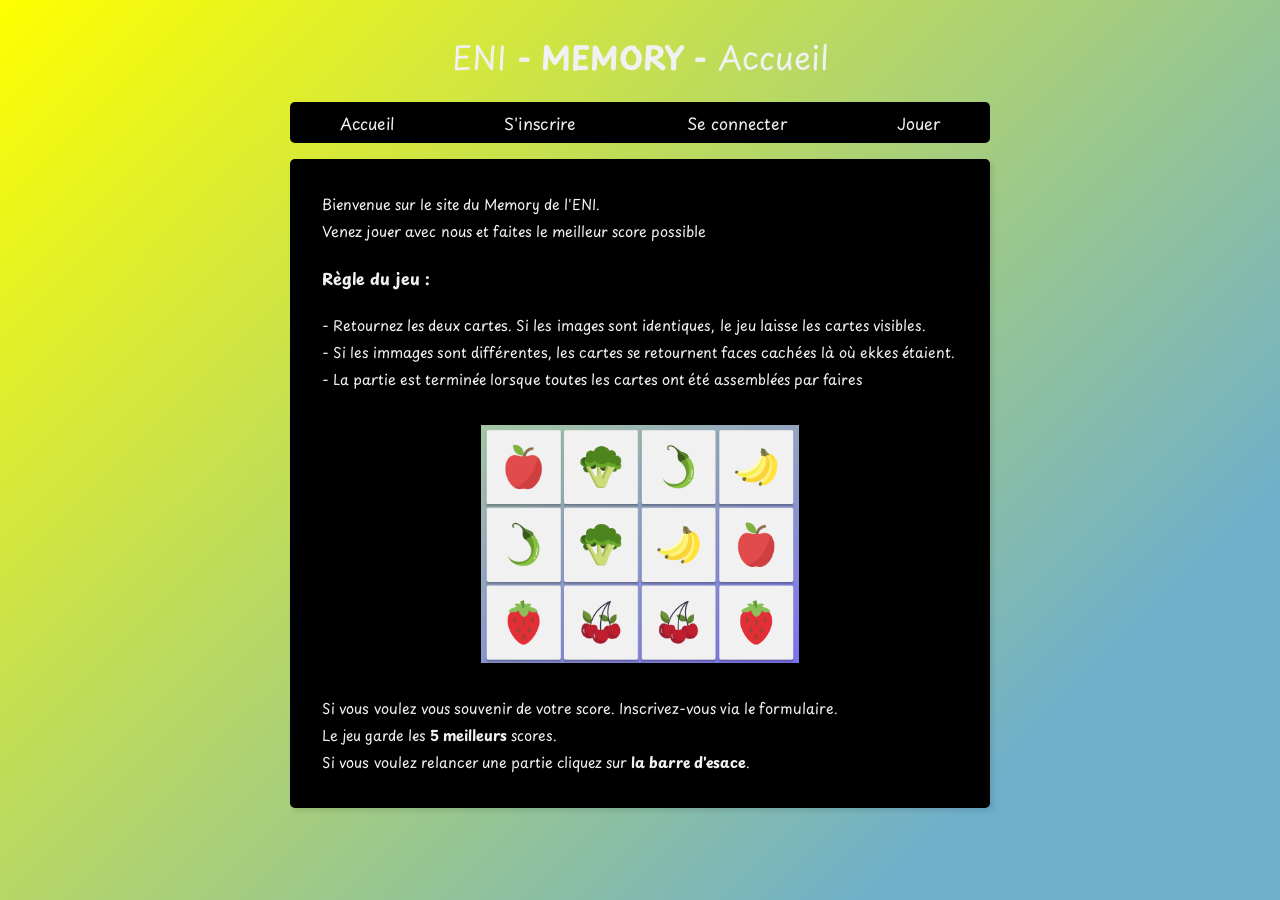
<file: index.html>
<!DOCTYPE html>
<html lang="fr">
  <head>
    <meta charset="UTF-8" />
    <meta name="viewport" content="width=device-width, initial-scale=1.0" />
    <link rel="stylesheet" href="style.css" />
    <!-- GOOGLE FONT -->
    <link rel="preconnect" href="https://fonts.googleapis.com" />
    <link rel="preconnect" href="https://fonts.gstatic.com" crossorigin />
    <link
      href="https://fonts.googleapis.com/css2?family=Playpen+Sans:wght@100;400;600&display=swap"
      rel="stylesheet"
    />
    <title>Memory | Accueil</title>
  </head>
  <body>
    <div class="app-container">
      <!-- APP TITLE -->
      <h1 class="text-center">
        <span class="small">ENI</span> - MEMORY -
        <span class="small">Accueil</span>
      </h1>
      <!-- APP NAVIGATION -->
      <nav class="nav">
        <ul class="nav-list">
          <li class="nav-item"><a href="/index.html">Accueil</a></li>
          <li class="nav-item nav-signup-btn">
            <a href="/pages/signup/signup.html">S'inscrire</a>
          </li>
          <li class="nav-item nav-signin-btn">
            <a href="/pages/signin/signin.html">Se connecter</a>
          </li>
          <li class="nav-item nav-profile-btn hidden">
            <a href="/pages/profile/profile.html">Profil</a>
          </li>
          <li class="nav-item"><a href="/pages/game/memory.html">Jouer</a></li>
          <li class="nav-item nav-logout-btn hidden">
            <button class="nav-item logout-btn">Deconnexion</button>
          </li>
        </ul>
      </nav>
      <!-- APP HOME -->
      <main class="container home">
        <p>Bienvenue sur le site du Memory de l'ENI.</p>
        <p>Venez jouer avec nous et faites le meilleur score possible</p>
        <h4>Règle du jeu :</h4>
        <ul>
          <li>
            - Retournez les deux cartes. Si les images sont identiques, le jeu
            laisse les cartes visibles.
          </li>
          <li>
            - Si les immages sont différentes, les cartes se retournent faces
            cachées là où ekkes étaient.
          </li>
          <li>
            - La partie est terminée lorsque toutes les cartes ont été
            assemblées par faires
          </li>
        </ul>
        <img
          src="ressources\memory-legume\memory_detail.png"
          alt="memory game board exemple"
        />
        <p>
          Si vous voulez vous souvenir de votre score. Inscrivez-vous via le
          formulaire.
        </p>
        <p>Le jeu garde les <strong>5 meilleurs</strong> scores.</p>
        <p>
          Si vous voulez relancer une partie cliquez sur
          <strong>la barre d'esace</strong>.
        </p>
      </main>
    </div>
    <script src="/shared/header.js"></script>
  </body>
</html>
</file>
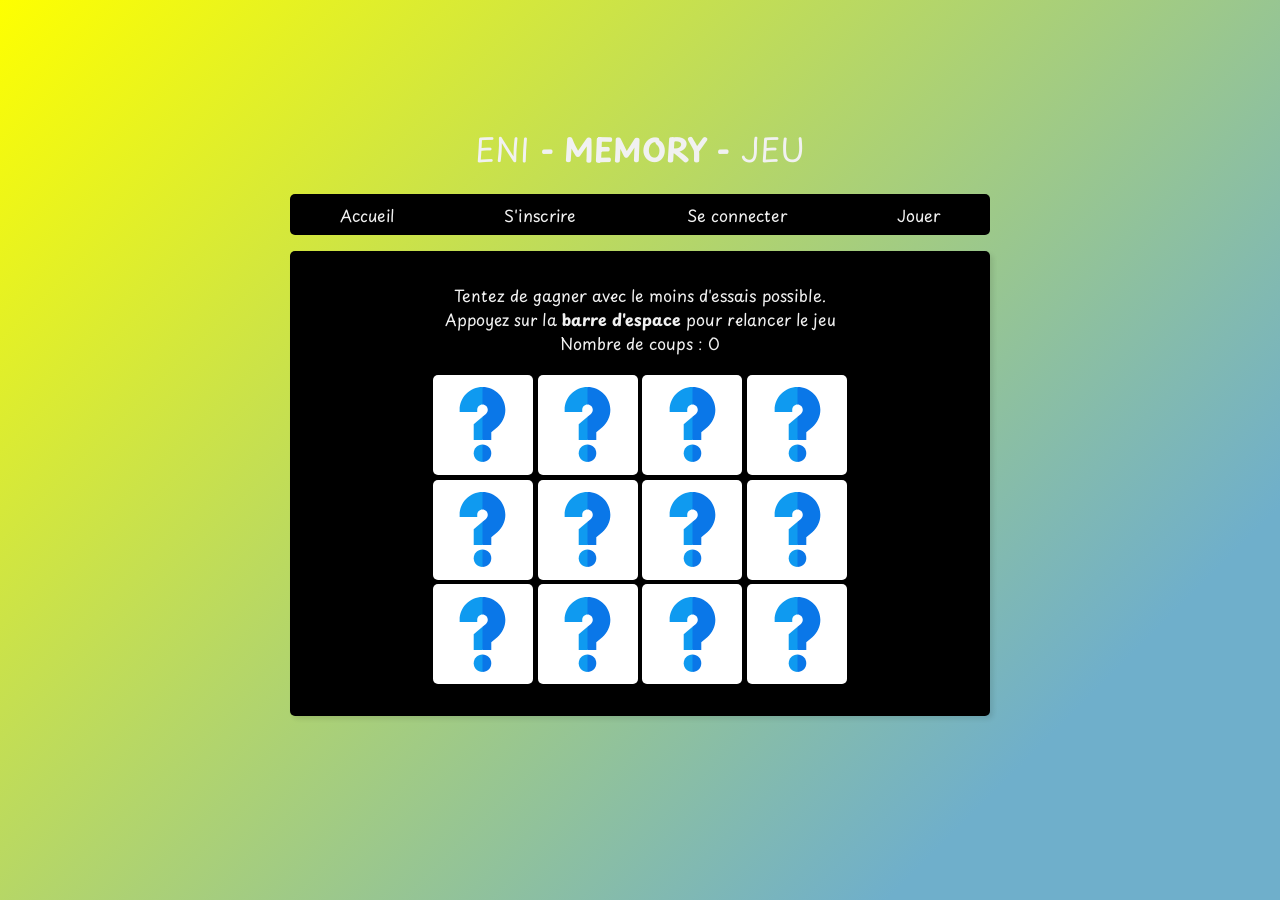
<file: pages/game/memory.html>
<!DOCTYPE html>
<html lang="fr">
  <head>
    <meta charset="UTF-8" />
    <meta name="viewport" content="width=device-width, initial-scale=1.0" />
    <link rel="stylesheet" href="../../style.css" />
    <link rel="stylesheet" href="/pages/game/app.css" />
    <!-- GOOGLE FONT -->
    <link rel="preconnect" href="https://fonts.googleapis.com" />
    <link rel="preconnect" href="https://fonts.gstatic.com" crossorigin />
    <link
      href="https://fonts.googleapis.com/css2?family=Playpen+Sans:wght@100;400;600&display=swap"
      rel="stylesheet"
    />
    <title>Memory | Jeu</title>
  </head>
  <body>
    <div class="app-container">
      <!-- APP TITLE -->
      <h1 class="text-center">
        <span class="small">ENI</span> - MEMORY -
        <span class="small">JEU</span>
      </h1>
      <!-- APP NAVIGATION -->
      <nav class="nav">
        <ul class="nav-list">
          <li class="nav-item"><a href="../../index.html">Accueil</a></li>
          <li class="nav-item nav-signup-btn">
            <a href="../signup/signup.html">S'inscrire</a>
          </li>
          <li class="nav-item nav-signin-btn">
            <a href="../signin/signin.html">Se connecter</a>
          </li>
          <li class="nav-item nav-profile-btn hidden">
            <a href="../profile/profile.html">Profil</a>
          </li>
          <li class="nav-item"><a href="./memory.html">Jouer</a></li>
          <li class="nav-item nav-logout-btn hidden">
            <button class="nav-item logout-btn">Deconnexion</button>
          </li>
        </ul>
      </nav>
      <!-- APP -->
      <main class="container memory">
        <p class="text-center indication-heading">
          Tentez de gagner avec le moins d'essais possible.
        </p>
        <p class="text-center">
          Appoyez sur la <strong>barre d'espace</strong> pour relancer le jeu
        </p>
        <p class="text-center mb-20">
          Nombre de coups : <span id="score">0</span>
        </p>
        <div class="memory-container">
          <div class="memory-grid"></div>
        </div>
      </main>
    </div>
    <script type="module" src="/pages/game/app.js"></script>
    <script src="/shared/header.js"></script>
  </body>
</html>
</file>
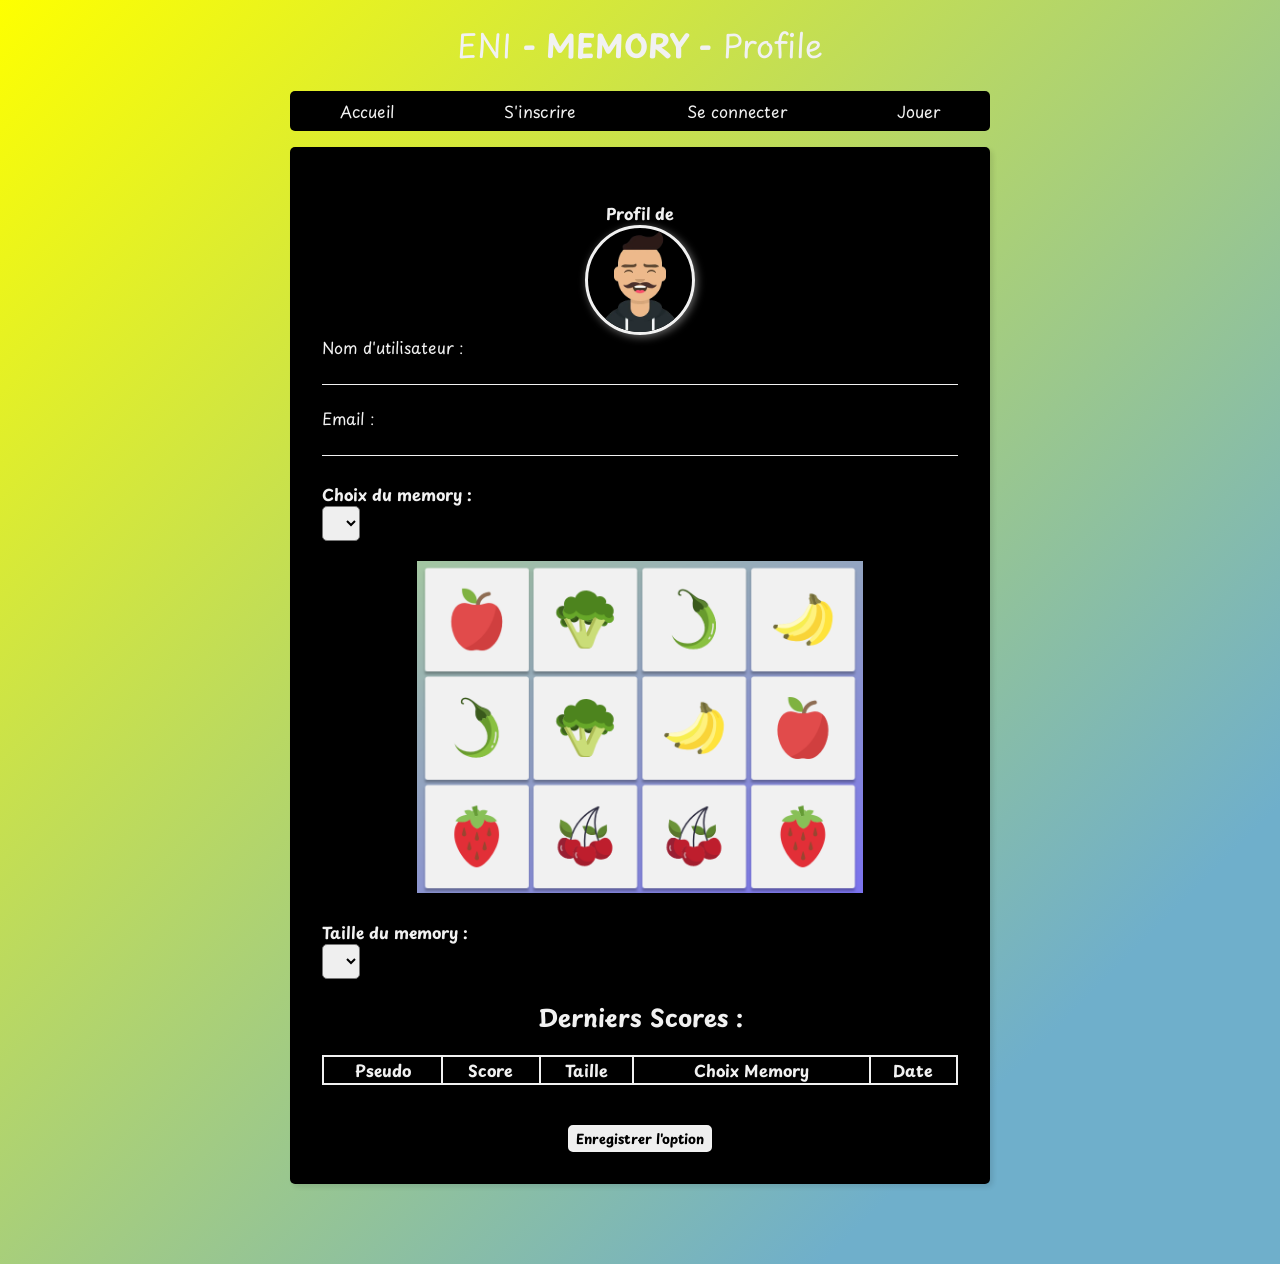
<file: pages/profile/profile.html>
<!DOCTYPE html>
<html lang="fr">
  <head>
    <meta charset="UTF-8" />
    <meta name="viewport" content="width=device-width, initial-scale=1.0" />
    <link rel="stylesheet" href="../../style.css" />
    <link rel="stylesheet" href="./profile.css" />
    <!-- GOOGLE FONT -->
    <link rel="preconnect" href="https://fonts.googleapis.com" />
    <link rel="preconnect" href="https://fonts.gstatic.com" crossorigin />
    <link
      href="https://fonts.googleapis.com/css2?family=Playpen+Sans:wght@100;400;600&display=swap"
      rel="stylesheet"
    />
    <title>Memory | Profil</title>
  </head>
  <body>
    <div class="app-container">
      <!-- APP TITLE -->
      <h1 class="text-center">
        <span class="small">ENI</span> - MEMORY -
        <span class="small">Profile</span>
      </h1>
      <!-- APP NAVIGATION -->
      <nav class="nav">
        <ul class="nav-list">
          <li class="nav-item"><a href="../../index.html">Accueil</a></li>
          <li class="nav-item nav-signup-btn">
            <a href="../signup/signup.html">S'inscrire</a>
          </li>
          <li class="nav-item nav-signin-btn">
            <a href="../signin/signin.html">Se connecter</a>
          </li>
          <li class="nav-item nav-profile-btn hidden">
            <a href="./profile.html">Profil</a>
          </li>
          <li class="nav-item"><a href="../game/memory.html">Jouer</a></li>
          <li class="nav-item nav-logout-btn hidden">
            <button class="nav-item logout-btn">Deconnexion</button>
          </li>
        </ul>
      </nav>
      <!-- PROFILE -->
      <main class="container profile">
        <!-- HEADING -->
        <div class="profile-heading">
          <h4>Profil de <span class="header-username"></span></h4>
          <div class="rounded">
            <img src="/ressources/avatar.webp" alt="Avatar profile" />
          </div>
        </div>
        <!-- USER INFORMATION -->
        <div class="profile-info">
          <div class="input-group">
            <label>Nom d'utilisateur :</label>
            <div class="input-container">
              <input type="text" class="w-100 mb-5" id="username" disabled />
            </div>
          </div>
          <div class="input-group">
            <label>Email :</label>
            <div class="input-container">
              <input class="w-100 mb-5" type="text" id="email" disabled />
            </div>
          </div>
        </div>
        <!-- USER PREFERENCES -->
        <div class="profile-preferences">
          <h4>Choix du memory :</h4>
          <select name="memory-name" id="memory-name"></select>
          <div class="preferences-img-container">
            <img
              src="../../ressources/memory-legume/memory_detail.png"
              alt="Grid screenshot"
              id="screenshot"
            />
          </div>
          <h4>Taille du memory :</h4>
          <select name="memory-size" id="memory-size"></select>
        </div>
        <!-- USER SCORE HISTORY -->
        <div class="history-container">
          <h2 class="text-center">Derniers Scores :</h2>
          <table>
            <thead>
              <tr>
                <th>Pseudo</th>
                <th>Score</th>
                <th>Taille</th>
                <th>Choix Memory</th>
                <th>Date</th>
              </tr>
            </thead>
            <tbody class="history-content"></tbody>
          </table>
        </div>
        <!-- SAVE CHANGES -->
        <div class="action-group">
          <button type="submit" class="btn save-btn">
            Enregistrer l'option
          </button>
        </div>
      </main>
    </div>
    <script src="/shared/header.js"></script>
    <script type="module" src="./profile.js"></script>
  </body>
</html>
</file>
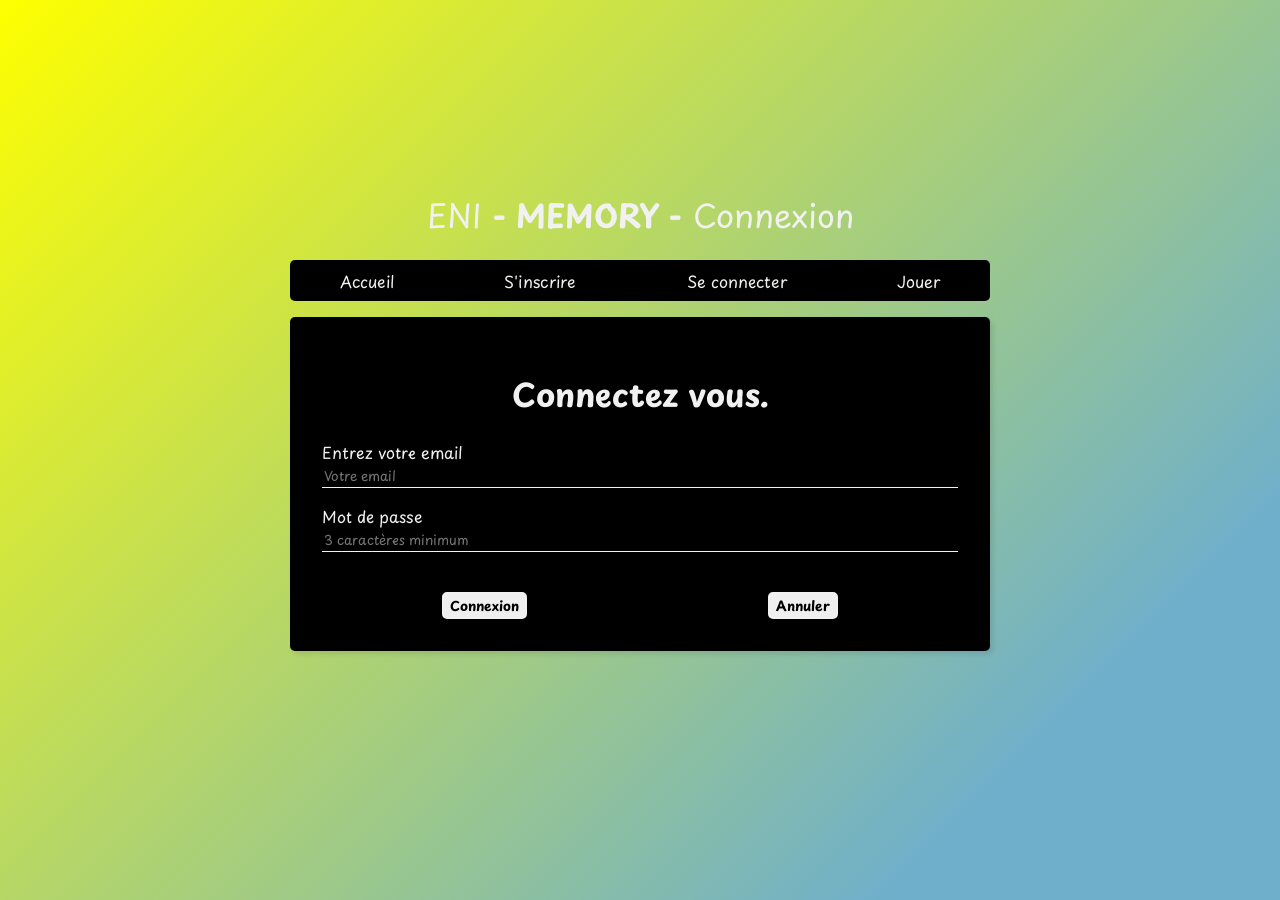
<file: pages/signin/signin.html>
<!DOCTYPE html>
<html lang="fr">
  <head>
    <meta charset="UTF-8" />
    <meta name="viewport" content="width=device-width, initial-scale=1.0" />
    <link rel="stylesheet" href="../../style.css" />
    <!-- GOOGLE FONT -->
    <link rel="preconnect" href="https://fonts.googleapis.com" />
    <link rel="preconnect" href="https://fonts.gstatic.com" crossorigin />
    <link
      href="https://fonts.googleapis.com/css2?family=Playpen+Sans:wght@100;400;600&display=swap"
      rel="stylesheet"
    />
    <title>Memory | Connexion</title>
  </head>
  <body>
    <div class="app-container">
      <!-- APP TITLE -->
      <h1 class="text-center">
        <span class="small">ENI</span> - MEMORY -
        <span class="small">Connexion</span>
      </h1>
      <!-- APP NAVIGATION -->
      <nav class="nav">
        <ul class="nav-list">
          <li class="nav-item"><a href="../../index.html">Accueil</a></li>
          <li class="nav-item nav-signup-btn">
            <a href="../signup/signup.html">S'inscrire</a>
          </li>
          <li class="nav-item nav-signin-btn">
            <a href="./signin.html">Se connecter</a>
          </li>
          <li class="nav-item nav-profile-btn hidden">
            <a href="../profile/profile.html">Profil</a>
          </li>
          <li class="nav-item"><a href="../game/memory.html">Jouer</a></li>
          <li class="nav-item nav-logout-btn hidden">
            <button class="nav-item logout-btn">Deconnexion</button>
          </li>
        </ul>
      </nav>
      <!-- SIGNIN FORM -->
      <form class="container signin">
        <h1 class="text-center">Connectez vous.</h1>
        <div class="input-group">
          <label for="email">Entrez votre email</label>
          <input
            type="email"
            name="email"
            id="email"
            placeholder="Votre email"
            autocomplete="off"
          />
        </div>
        <div class="input-group">
          <label for="password">Mot de passe</label>
          <input
            type="password"
            name="password"
            id="password"
            placeholder="3 caractères minimum"
            autocomplete="off"
          />
        </div>
        <div class="action-group">
          <button type="submit" class="btn submit-btn">Connexion</button>
          <button type="button" class="btn cancel-btn">Annuler</button>
        </div>
      </form>
      <script src="./signin.js"></script>
      <script src="/shared/header.js"></script>
    </div>
  </body>
</html>
</file>
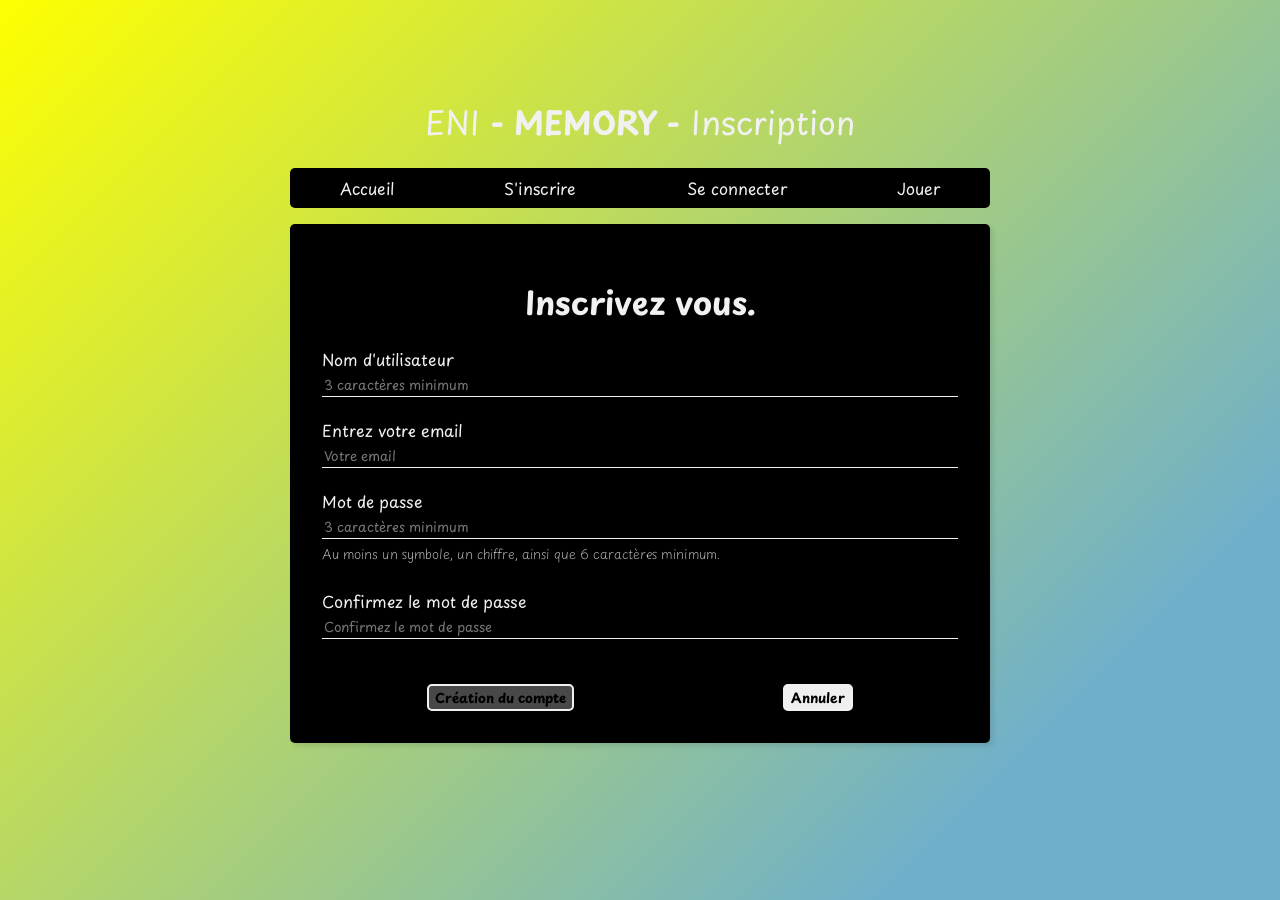
<file: pages/signup/signup.html>
<!DOCTYPE html>
<html lang="fr">
  <head>
    <meta charset="UTF-8" />
    <meta name="viewport" content="width=device-width, initial-scale=1.0" />
    <link rel="stylesheet" href="../../style.css" />
    <!-- GOOGLE FONT -->
    <link rel="preconnect" href="https://fonts.googleapis.com" />
    <link rel="preconnect" href="https://fonts.gstatic.com" crossorigin />
    <link
      href="https://fonts.googleapis.com/css2?family=Playpen+Sans:wght@100;200;400;600&display=swap"
      rel="stylesheet"
    />
    <title>Memory | Inscription</title>
  </head>
  <body>
    <div class="app-container">
      <!-- APP TITLE -->
      <h1 class="text-center">
        <span class="small">ENI</span> - MEMORY -
        <span class="small">Inscription</span>
      </h1>
      <!-- APP NAVIGATION -->
      <nav class="nav">
        <ul class="nav-list">
          <li class="nav-item"><a href="../../index.html">Accueil</a></li>
          <li class="nav-item nav-signup-btn">
            <a href="./signup.html">S'inscrire</a>
          </li>
          <li class="nav-item nav-signin-btn">
            <a href="../signin/signin.html">Se connecter</a>
          </li>
          <li class="nav-item nav-profile-btn hidden">
            <a href="../profile/profile.html">Profil</a>
          </li>
          <li class="nav-item"><a href="../game/memory.html">Jouer</a></li>
          <li class="nav-item nav-logout-btn hidden">
            <button class="nav-item logout-btn">Deconnexion</button>
          </li>
        </ul>
      </nav>
      <!-- SIGNUP FORM -->
      <form class="container signup">
        <h1 class="text-center">Inscrivez vous.</h1>
        <div class="input-group">
          <label for="username">Nom d'utilisateur</label>
          <div class="input-container">
            <input
              type="text"
              class="w-100 mb-5"
              name="username"
              id="username"
              placeholder="3 caractères minimum"
              autocomplete="off"
            />
            <img
              class="username-img-indicator"
              src="/ressources/error.svg"
              alt="error icon"
            />
          </div>
          <p class="username-error hint error"></p>
        </div>
        <div class="input-group">
          <label for="email">Entrez votre email</label>
          <div class="input-container">
            <input
              class="w-100 mb-5"
              type="email"
              name="email"
              id="email"
              placeholder="Votre email"
              autocomplete="off"
            />
            <img
              class="email-img-indicator"
              src="/ressources/error.svg"
              alt="error icon"
            />
          </div>
          <p class="email-error hint error"></p>
        </div>
        <div class="input-group">
          <label for="password">Mot de passe</label>
          <div class="input-container">
            <input
              class="w-100 mb-5"
              type="password"
              name="password"
              id="password"
              placeholder="3 caractères minimum"
              autocomplete="off"
            />
            <img
              class="password-img-indicator"
              src="/ressources/error.svg"
              alt="error icon"
            />
          </div>
          <p class="password-hint hint mb-10">
            Au moins un symbole, un chiffre, ainsi que 6 caractères minimum.
          </p>
          <div class="password-indicator">
            <div class="indicator-container weak">
              <div class="bar mb-5"></div>
              <p class="text-center hint">faible</p>
            </div>
            <div class="indicator-container medium">
              <div class="bar mb-5"></div>
              <p class="text-center hint">moyen</p>
            </div>
            <div class="indicator-container strong">
              <div class="bar mb-5"></div>
              <p class="text-center hint">fort</p>
            </div>
          </div>
        </div>
        <div class="input-group">
          <label for="confirmation">Confirmez le mot de passe</label>
          <div class="input-container">
            <input
              class="w-100 mb-5"
              type="password"
              name="confirmation"
              id="confirmation"
              placeholder="Confirmez le mot de passe"
              autocomplete="off"
            />
            <img
              class="confirmation-img-indicator"
              src="/ressources/error.svg"
              alt="error icon"
            />
          </div>
          <p class="confirm-error hint error"></p>
        </div>
        <div class="action-group">
          <button type="submit" class="btn submit-btn" disabled>
            Création du compte
          </button>
          <button type="button" class="btn cancel-btn">Annuler</button>
        </div>
      </form>
    </div>
    <script src="signup.js"></script>
    <script src="/shared/header.js"></script>
  </body>
</html>
</file>
<file: style.css>
/* ========== INITIALISATION ========== */
:root {
  --font-family: "Playpen Sans", cursive;
  --border-radius: 5px;
}

* {
  box-sizing: border-box;
  font-family: var(--font-family);
  color: #f1f1f1;
}

html,
body {
  margin: 0;
  padding: 0;
}

p {
  margin: 0;
}

ul {
  margin: 0;
  padding: 0;
  list-style: none;
}

a {
  text-decoration: none;
}

img {
  width: 100%;
}

body {
  background: rgb(111, 175, 203);
  background: linear-gradient(
    315deg,
    rgba(111, 175, 203, 1) 18%,
    rgba(254, 255, 0, 1) 100%
  );
  background-repeat: no-repeat;
  min-height: 100vh;
  display: grid;
  place-items: center;
}

.app-container {
  max-width: 700px;
  width: 100%;
}

.container {
  padding: 2rem;
  background-color: #000;
  border-radius: var(--border-radius);
  box-shadow: 3px 3px 5px rgba(0, 0, 0, 0.1);
  margin-bottom: 80px;
}

/* ========== UTILS ========== */
.text-center {
  text-align: center;
}
.small {
  font-weight: 400;
}

.mb-5 {
  margin-bottom: 5px;
}

.mb-10 {
  margin-bottom: 10px;
}

.mb-20 {
  margin-bottom: 20px;
}

.hint {
  font-size: 0.8rem;
  font-weight: 200;
  color: #ccc;
}

.error {
  color: red;
}

.w-100 {
  width: 100%;
}

.hidden {
  display: none;
}

.btn {
  color: #000;
  font-weight: 700;
  border-radius: var(--border-radius);
  border: 2px solid #f1f1f1;
  cursor: pointer;
}

.btn:hover {
  background-color: #f1f1f144;
  color: #f1f1f1;
}

.btn:active {
  transform: scale(1.02);
  transition: transition 0.2s;
}

/* ========== ANIMATIONS ========== */

@keyframes formError {
  25% {
    transform: translateX(5px);
  }
  50% {
    transform: translateX(-5px);
  }
  75% {
    transform: translateX(5px);
  }
  100% {
    transform: translateX(-5px);
  }
}

/* @keyframes formError {
  20% {
    background-color: #ffff00;
  }
  40% {
    background-color: #2fff00;
  }
  60% {
    background-color: #ff00bf;
  }
  80% {
    background-color: #ffdd00;
  }
  100% {
    background-color: aqua;
    transform: rotate(1080deg);
  }
} */

/* ========== HEADER ========== */
.nav {
  background-color: #000;
  margin-bottom: 1rem;
  border-radius: var(--border-radius);
  padding: 0.2rem;
}

.nav-list {
  display: flex;
  flex-flow: row nowrap;
  gap: 1rem;
  align-items: center;
  justify-content: space-around;
}

.nav-item {
  padding: 5px 8px;
  border-radius: var(--border-radius);
}

.nav-item:hover {
  background-color: #ffffff3b;
}

.nav-item a {
  display: block;
  height: 100%;
  width: 100%;
}

.logout-btn {
  background-color: #000;
  border: none;
  cursor: pointer;
}

/* ========== HOME ========== */

.home p,
.home li {
  line-height: 1.7rem;
  font-size: 0.9rem;
}

.home img {
  display: block;
  width: 50%;
  margin: 2rem auto;
}

/* ========== FORMS ========== */
.signup.form-error {
  animation: formError 0.4s;
}

.signin.form-error {
  animation: formError 0.4s;
}

.input-group {
  display: flex;
  flex-direction: column;
  margin-bottom: 1rem;
}

.input-group input {
  background-color: transparent;
  border: none;
  border-bottom: 1px solid #f1f1f1;
  outline: none;
}

.input-container {
  position: relative;
}

.input-container img {
  position: absolute;
  height: 25px;
  top: 25%;
  right: -47%;
  display: none;
}

.action-group {
  display: flex;
  flex-flow: row nowrap;
  justify-content: space-around;
  margin-top: 2.5rem;
}

/* ========== MEMORY GAME PAGE ========== */
.memory-container {
  display: flex;
  justify-content: center;
}
.memory-grid {
  display: grid;
  grid-template-rows: repeat(3, 100px);
  grid-template-columns: repeat(4, 100px);
  gap: 0.3rem;
}

.card {
  background-color: #fff;
  border-radius: var(--border-radius);
  padding: 0.8rem;
}

/* ========== MEMORY FORM PAGE ========== */
.password-indicator {
  display: grid;
  grid-template-columns: repeat(3, 1fr);
  gap: 5px;
}

.indicator-container {
  flex-basis: 30%;
}

.bar {
  height: 4px;
  width: 100%;
}

.weak,
.medium,
.strong {
  display: none;
}

.weak .bar {
  background-color: #ff4500;
}

.medium .bar {
  background-color: #ffff00;
}

.strong .bar {
  background-color: #1cb317;
}
</file>
<file: pages/game/app.css>
/* The flip card container - set the width and height to whatever you want. We have added the border property to demonstrate that the flip itself goes out of the box on hover (remove perspective if you don't want the 3D effect */
.flip-card {
  height: 100px;
  width: 100px;
  perspective: 1000px; /* Remove this if you don't want the 3D effect */
  cursor: pointer;
}

/* This container is needed to position the front and back side */
.flip-card-inner {
  position: relative;
  width: 100%;
  height: 100%;
  background-color: #fff;
  border-radius: var(--border-radius);
  text-align: center;
  transition: transform 0.8s;
  transform-style: preserve-3d;
  pointer-events: none;
}

.flip-card-inner img {
  width: 75%;
  pointer-events: none;
}

/* Do an horizontal flip when you move the mouse over the flip box container */
.flip-card.active .flip-card-inner {
  transform: rotateY(180deg);
}

/* Position the front and back side */
.flip-card-front,
.flip-card-back {
  position: absolute;
  width: 100%;
  height: 100%;
  -webkit-backface-visibility: hidden; /* Safari */
  backface-visibility: hidden;
}

/* Style the front side (fallback if image is missing) */
.flip-card-front {
  color: black;
  display: grid;
  place-items: center;
}

/* Style the back side */
.flip-card-back {
  color: white;
  transform: rotateY(180deg);
  display: grid;
  place-items: center;
}
</file>
<file: pages/profile/profile.css>
.profile-heading {
  display: flex;
  flex-direction: column;
  justify-content: center;
  align-items: center;
}

h4 {
  margin-bottom: 0;
}

.rounded {
  width: 110px;
  height: 110px;
  border-radius: 9999px;
  overflow: hidden;
  object-fit: cover;
  object-position: center;
  border: 3px solid #f1f1f1;
  box-shadow: 2px 2px 8px rgba(255, 255, 255, 0.4);
}

select,
option {
  padding: 5px 8px;
  border-radius: 5px;
  color: #000;
  cursor: pointer;
}

.preferences-img-container {
  max-width: 70%;
  margin: 20px auto;
}

table {
  width: 100%;
  border: 2px solid #f1f1f1;
  border-collapse: collapse;
}

th,
td,
tr {
  border: 2px solid #f1f1f1;
  text-align: center;
}
</file>
